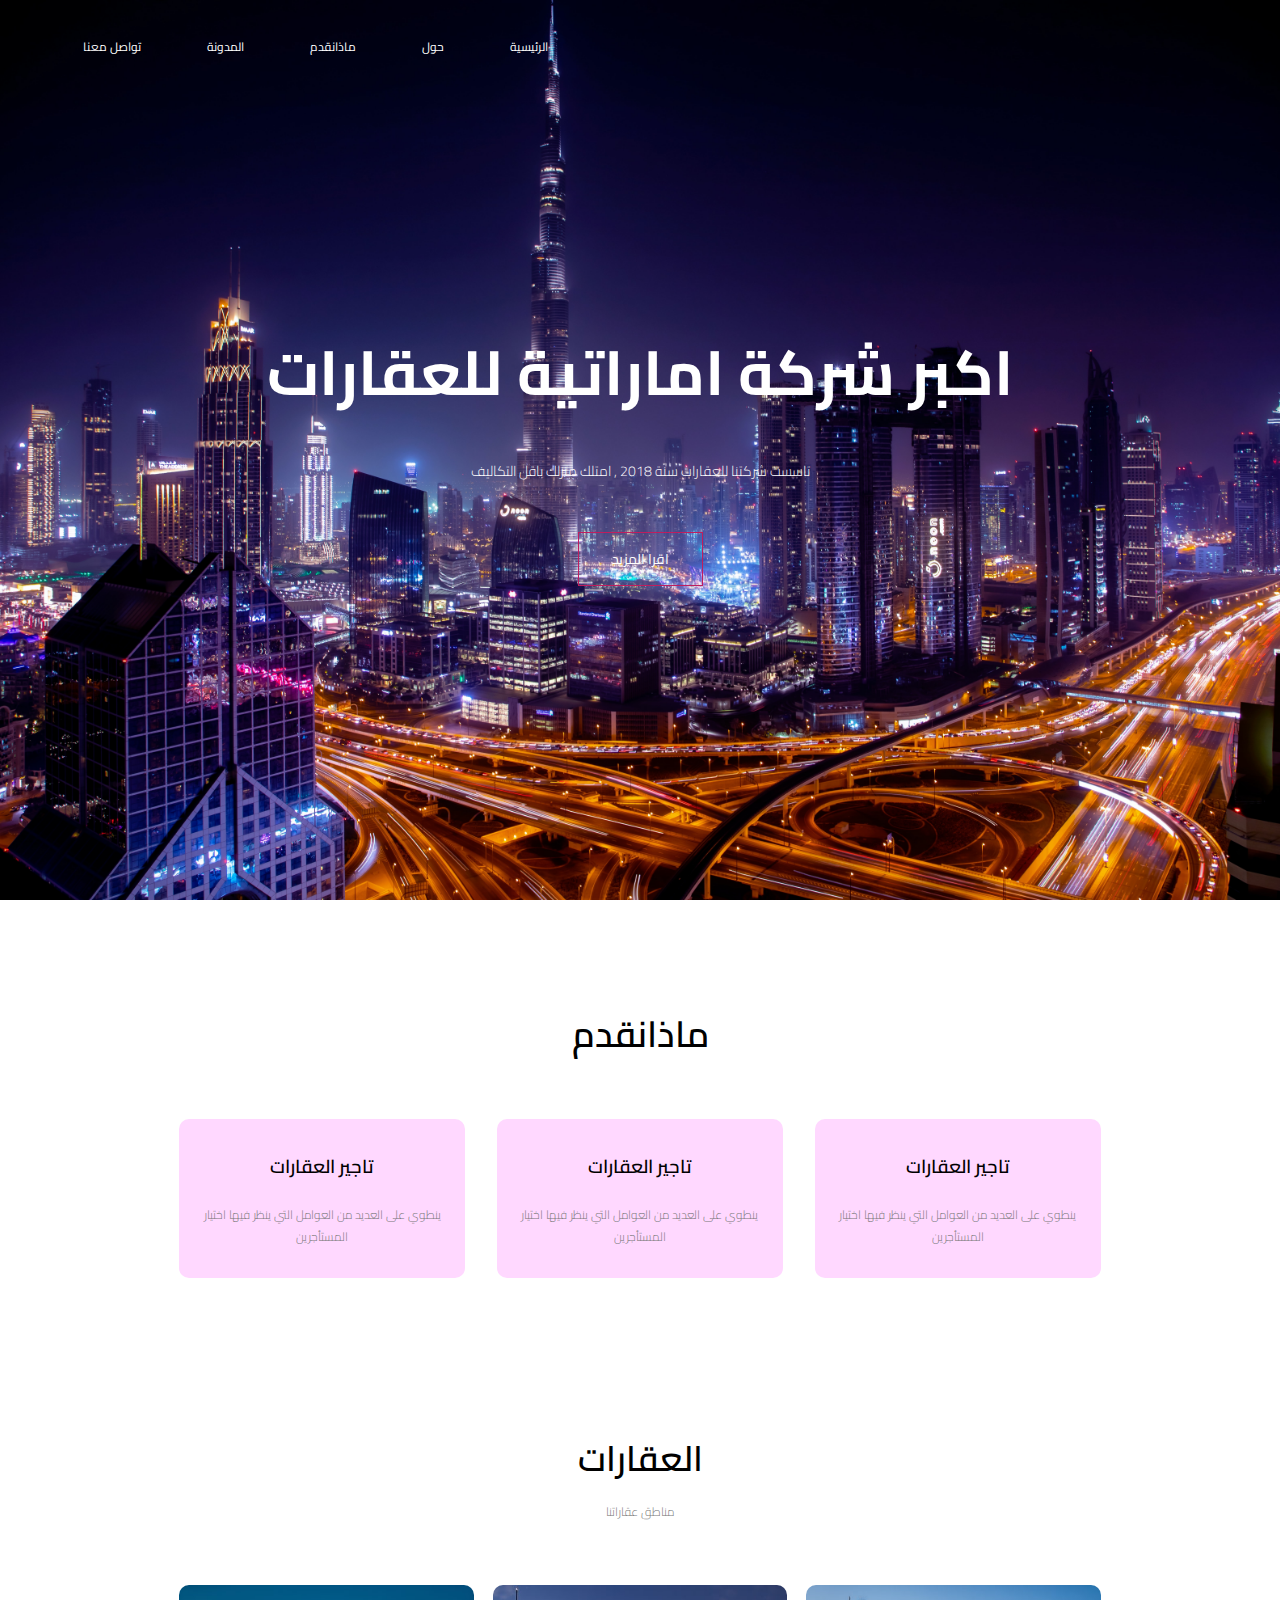
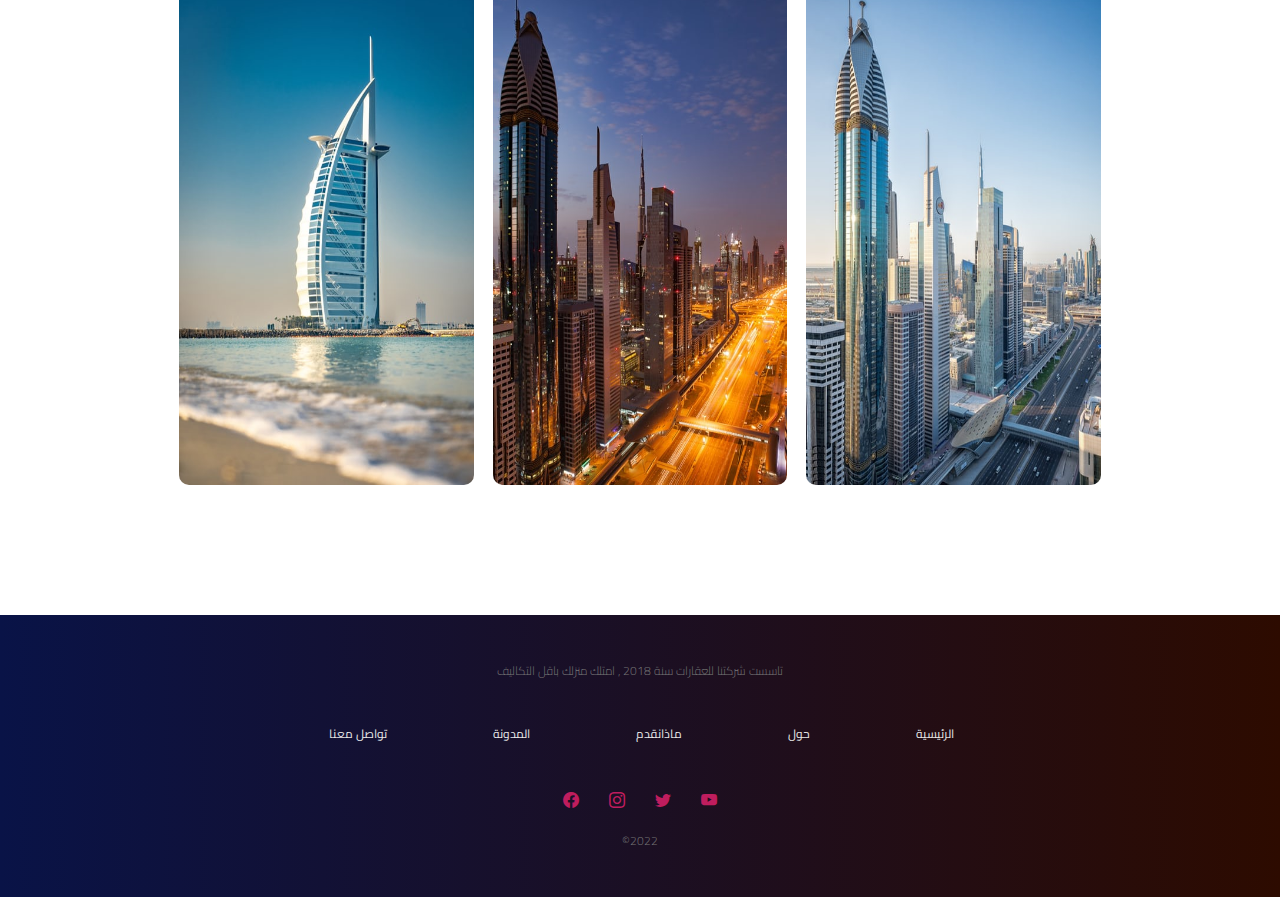
<file: index.html>
<!DOCTYPE html>
<html lang="en">
<head>
    <meta charset="UTF-8">
    <meta http-equiv="X-UA-Compatible" content="IE=edge">
    <meta name="viewport" content="width=device-width, initial-scale=1.0">
    <link rel="stylesheet" href="style.css">
    <link rel="preconnect" href="https://fonts.googleapis.com">
    <link rel="preconnect" href="https://fonts.gstatic.com" crossorigin>
    <link href="https://fonts.googleapis.com/css2?family=Almarai:wght@800&family=Cairo:wght@900&family=Lateef&family=Noto+Naskh+Arabic:wght@700&display=swap" rel="stylesheet">
    <title>coding hd</title>
    <link rel="stylesheet" href="https://cdn.jsdelivr.net/npm/bootstrap-icons@1.5.0/font/bootstrap-icons.css">
</head>
<body>
   <section class="header" id="head">
       <nav>
           <div class="lienk" id="navlinks">
               <ul>
                   <li><a href="contact.html">تواصل معنا</a></li>
                   <li><a href="blog.html">المدونة</a></li>
                   <li><a href="#service">ماذانقدم</a></li>
                   <li><a href="about.html">حول</a></li>
                   <li><a href="#">الرئيسية</a></li>
               </ul>
           </div>
       </nav>
        <div class="textbox">
            <h1>اكبر شركة اماراتية للعقارات</h1>
            <p>تاسست شركتنا للعقارات سنة 2018 , امتلك منزلك باقل التكاليف</p>
            <a href="#" class="btn1">اقرا المزيد</a>
        </div>
   </section>




   <section class="course" id="service">
    <h1>ماذانقدم</h1>
    <div class="row">
        <div class="course-col">
            <h3>تاجير العقارات</h3>
            <p>ينطوي على العديد من العوامل التي ينظر فيها اختيار المستأجرين</p>
        </div>
        <div class="course-col">
            <h3>تاجير العقارات</h3>
            <p>ينطوي على العديد من العوامل التي ينظر فيها اختيار المستأجرين</p>
        </div>
        <div class="course-col">
            <h3>تاجير العقارات</h3>
            <p>ينطوي على العديد من العوامل التي ينظر فيها اختيار المستأجرين</p>
        </div>
    </div>
   </section>



   <section class="compus">
       <h1>العقارات</h1>
       <p>مناطق عقاراتنا</p>
       <div class="row">
           <div class="compus-col">
               <img src="img/p1.jpeg" alt="">
               <div class="layer">
                   <h3>دبي</h3>
               </div>
           </div>
           <div class="compus-col">
            <img src="img/p2.jpeg" alt="">
            <div class="layer">
                <h3>ابوظبي</h3>
            </div>
        </div>
        <div class="compus-col">
            <img src="img/p3.jpeg" alt="">
            <div class="layer">
                <h3>العين</h3>
            </div>
        </div>
       </div>
   </section>



   <section class="cta footer">
       <div>
        <p>تاسست شركتنا للعقارات سنة 2018 , امتلك منزلك باقل التكاليف</p>
       </div>
       <div class="lienk2" id="navlinks">
        <ul>
            <li><a href="#">تواصل معنا</a></li>
            <li><a href="#">المدونة</a></li>
            <li><a href="#">ماذانقدم</a></li>
            <li><a href="#">حول</a></li>
            <li><a href="#">الرئيسية</a></li>
        </ul>
       </div>
       <div class="icons">
           <a href="#"><i class="bi bi-facebook"></i></a>
           <a href="#"><i class="bi bi-instagram"></i></a>
           <a href="#"><i class="bi bi-twitter"></i></a>
           <a href="#"><i class="bi bi-youtube"></i></a>
       </div>
       <p class="pp">©2022</p>
   </section>
</body>
</html>
</file>
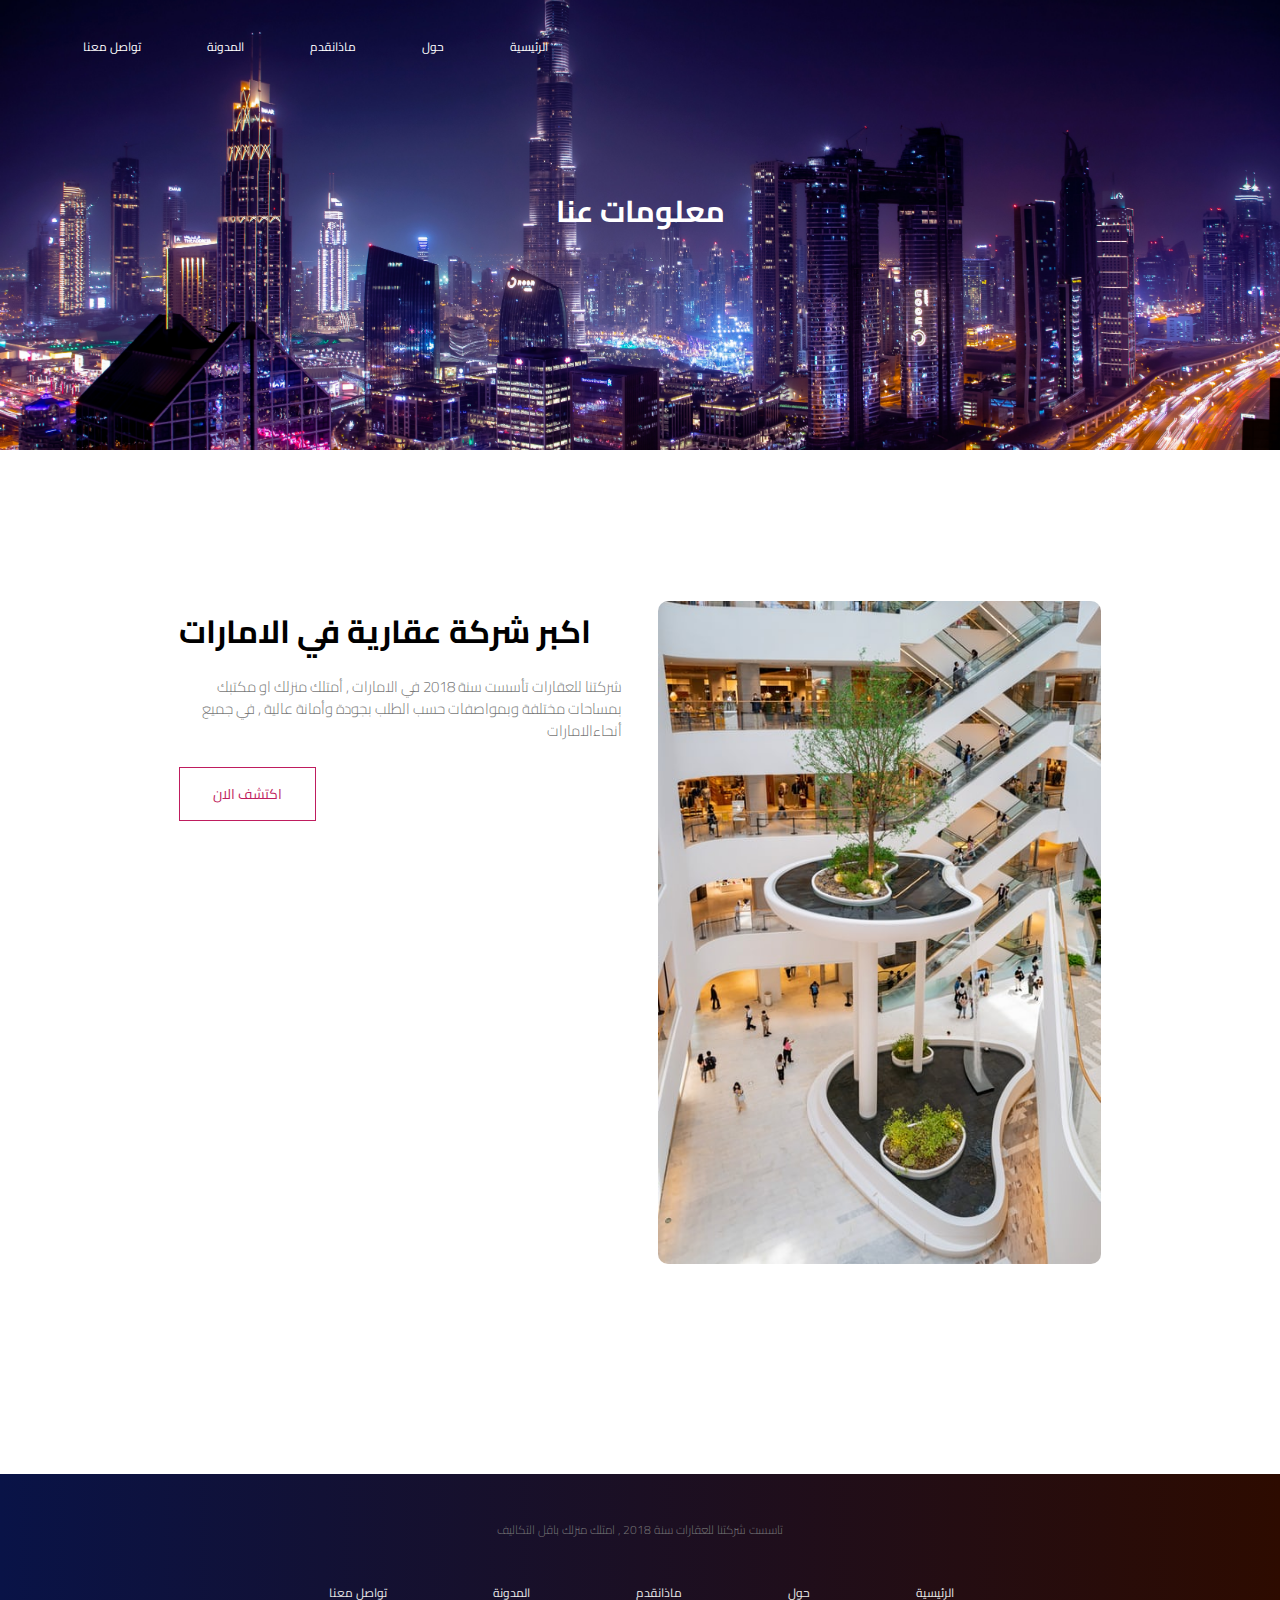
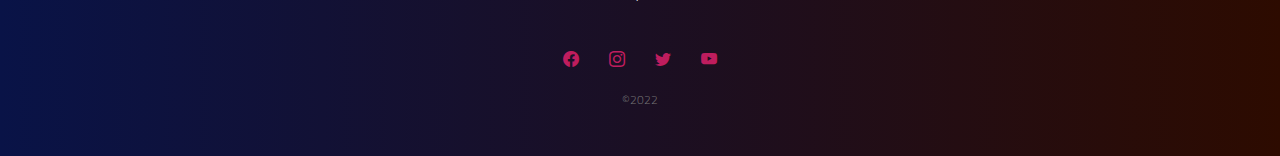
<file: about.html>
<!DOCTYPE html>
<html lang="en">
<head>
    <meta charset="UTF-8">
    <meta http-equiv="X-UA-Compatible" content="IE=edge">
    <meta name="viewport" content="width=device-width, initial-scale=1.0">
    <link rel="stylesheet" href="style.css">
    <link rel="preconnect" href="https://fonts.googleapis.com">
    <link rel="preconnect" href="https://fonts.gstatic.com" crossorigin>
    <link href="https://fonts.googleapis.com/css2?family=Almarai:wght@800&family=Cairo:wght@900&family=Lateef&family=Noto+Naskh+Arabic:wght@700&display=swap" rel="stylesheet">
    <title>Document</title>
    <link rel="stylesheet" href="https://cdn.jsdelivr.net/npm/bootstrap-icons@1.5.0/font/bootstrap-icons.css">
</head>
<body>
    <section class="about-hede">
        <nav>
            <div class="lienk" id="navlinks">
                <ul>
                    <li><a href="#">تواصل معنا</a></li>
                    <li><a href="#">المدونة</a></li>
                    <li><a href="#">ماذانقدم</a></li>
                    <li><a href="about.html">حول</a></li>
                    <li><a href="index.html">الرئيسية</a></li>
                </ul>
            </div>
        </nav>
        <h1>معلومات عنا</h1>
    </section>


    <section class="about_us">
        <div class="row">
            <div class="about-us-colmn">
                <h1>اكبر شركة عقارية في الامارات</h1>
                <p>شركتنا للعقارات تأسست سنة 2018 في الامارات  , أمتلك منزلك او مكتبك بمساحات مختلفة  وبمواصفات حسب الطلب بجودة وأمانة عالية , في جميع أنحاءالامارات </p>
                       <a href="#" class="btn1 btn-about">اكتشف الان</a>
            </div>
            <div class="about-us-colmn">
                <img src="img/p4.jpeg" alt="">
            </div>
        </div>
    </section>
    <section class="cta footer">
        <div>
         <p>تاسست شركتنا للعقارات سنة 2018 , امتلك منزلك باقل التكاليف</p>
        </div>
        <div class="lienk2" id="navlinks">
         <ul>
             <li><a href="#">تواصل معنا</a></li>
             <li><a href="#">المدونة</a></li>
             <li><a href="#">ماذانقدم</a></li>
             <li><a href="#">حول</a></li>
             <li><a href="#">الرئيسية</a></li>
         </ul>
        </div>
        <div class="icons">
            <a href="#"><i class="bi bi-facebook"></i></a>
            <a href="#"><i class="bi bi-instagram"></i></a>
            <a href="#"><i class="bi bi-twitter"></i></a>
            <a href="#"><i class="bi bi-youtube"></i></a>
        </div>
        <p class="pp">©2022</p>
    </section>
</body>
</html>
</file>
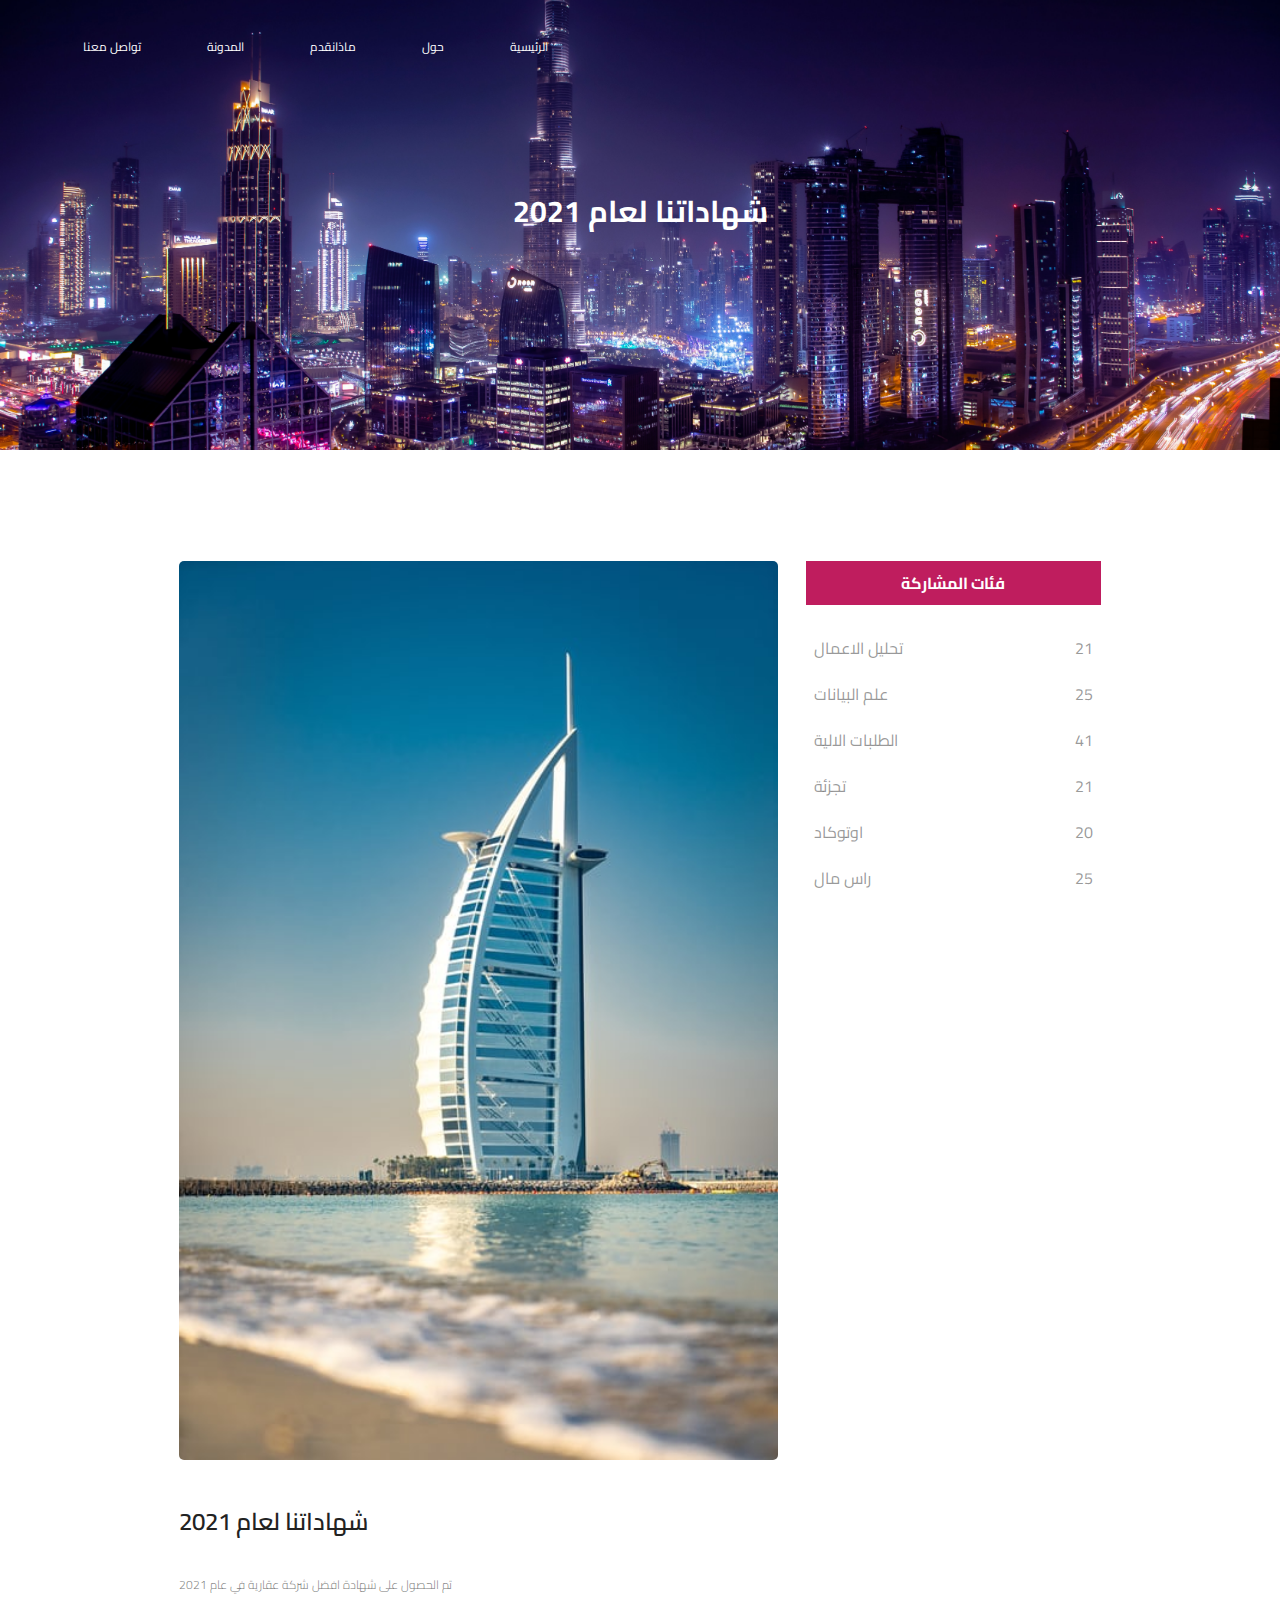
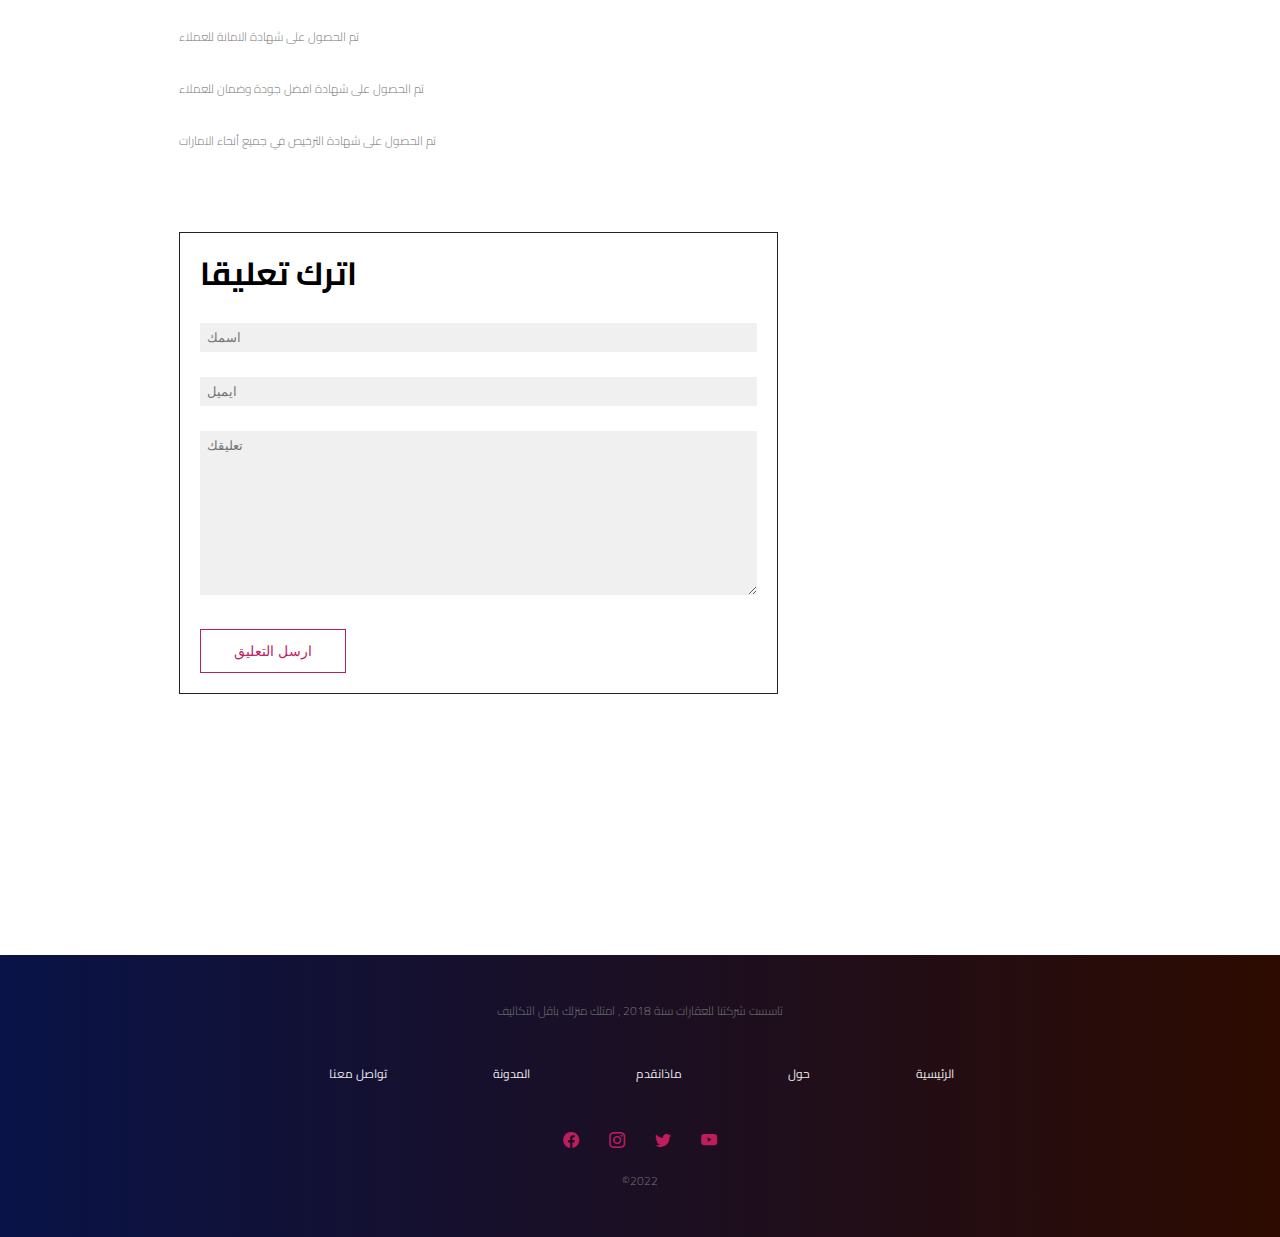
<file: blog.html>
<!DOCTYPE html>
<html lang="en">
<head>
    <meta charset="UTF-8">
    <meta http-equiv="X-UA-Compatible" content="IE=edge">
    <meta name="viewport" content="width=device-width, initial-scale=1.0">
    <link rel="stylesheet" href="style.css">
    <link rel="preconnect" href="https://fonts.googleapis.com">
    <link rel="preconnect" href="https://fonts.gstatic.com" crossorigin>
    <link href="https://fonts.googleapis.com/css2?family=Almarai:wght@800&family=Cairo:wght@900&family=Lateef&family=Noto+Naskh+Arabic:wght@700&display=swap" rel="stylesheet">
    <title>coding hd</title>
    <link rel="stylesheet" href="https://cdn.jsdelivr.net/npm/bootstrap-icons@1.5.0/font/bootstrap-icons.css">

</head>
<body>
    <section class="about-hede"><nav>
    <div class="lienk" id="navlinks">
        <ul>
            <li><a href="#">تواصل معنا</a></li>
            <li><a href="#">المدونة</a></li>
            <li><a href="#service">ماذانقدم</a></li>
            <li><a href="about.html">حول</a></li>
            <li><a href="index.html">الرئيسية</a></li>
        </ul>
    </div>
</nav>
<h1>
    شهاداتنا لعام 2021
</h1>
</section>


<section class="blog-content">
    <div class="row">
        <div class="blog-left">
            <img src="img/p1.jpeg" alt="...">
            <h2>شهاداتنا لعام 2021</h2>
            <p>تم الحصول على  شهادة افضل شركة عقارية في عام 2021</p>
            <br>
            <p> تم الحصول على شهادة الامانة للعملاء</p>
            <br>
            <p>تم الحصول على شهادة افضل جودة وضمان للعملاء</p>
            <br>
            <p>تم الحصول على شهادة الترخيص في جميع أنحاء الامارات</p>
            <br>

            <div class="comment">
                <h1>اترك تعليقا</h1>
                <form class="commentform">
                    <input type="text" required placeholder="اسمك">
                    <input type="text" required placeholder="ايميل">
                    <textarea name=""id=""cols="30" rows="10 pl" placeholder="تعليقك"></textarea>
                    <button type="submit" class="btn1 btn-about">ارسل التعليق</button>
                </form>
            </div>
        </div>
    <div class="blog-right">
        <h3>فئات المشاركة</h3>
        <div>
            <span>تحليل الاعمال</span>
            <span>21</span>
        </div>
        <div>
            <span>علم البيانات</span>
            <span>25</span>
        </div>
        <div>
            <span>الطلبات الالية </span>
            <span>41</span>
        </div>
        <div>
            <span>تجزئة</span>
            <span>21</span>
        </div>
        <div>
            <span>اوتوكاد</span>
            <span>20</span>
        </div>
        <div>
            <span>راس مال</span>
            <span>25</span>
        </div>
    </div>   
    </div>
</section>


<section class="cta footer">
    <div>
     <p>تاسست شركتنا للعقارات سنة 2018 , امتلك منزلك باقل التكاليف</p>
    </div>
    <div class="lienk2" id="navlinks">
     <ul>
         <li><a href="#">تواصل معنا</a></li>
         <li><a href="#">المدونة</a></li>
         <li><a href="#">ماذانقدم</a></li>
         <li><a href="#">حول</a></li>
         <li><a href="#">الرئيسية</a></li>
     </ul>
    </div>
    <div class="icons">
        <a href="#"><i class="bi bi-facebook"></i></a>
        <a href="#"><i class="bi bi-instagram"></i></a>
        <a href="#"><i class="bi bi-twitter"></i></a>
        <a href="#"><i class="bi bi-youtube"></i></a>
    </div>
    <p class="pp">©2022</p>
</section>
</body>
</html>
</file>
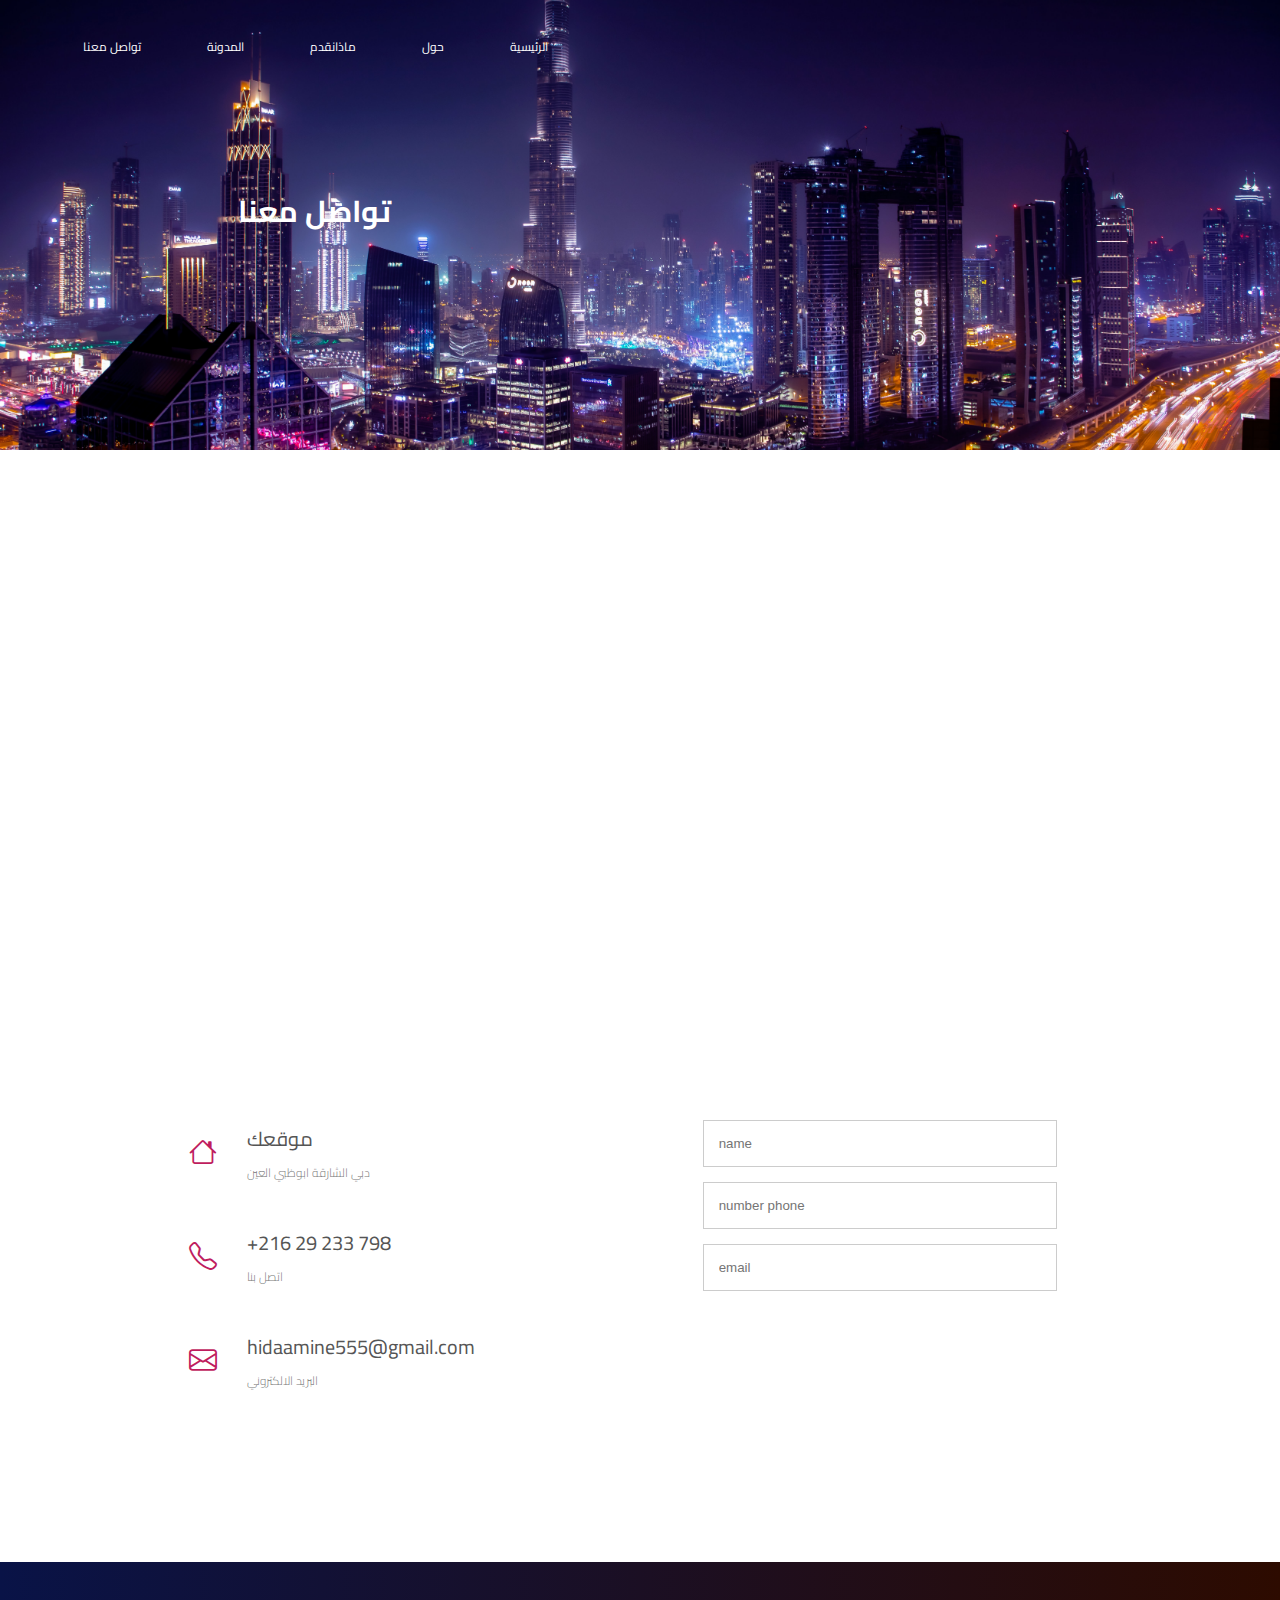
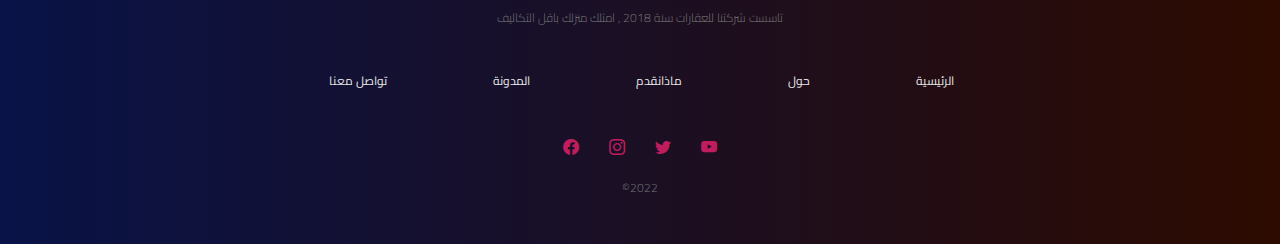
<file: contact.html>
<!DOCTYPE html>
<html lang="en">
<head>
    <meta charset="UTF-8">
    <meta http-equiv="X-UA-Compatible" content="IE=edge">
    <meta name="viewport" content="width=device-width, initial-scale=1.0">
    <link rel="stylesheet" href="style.css">
    <link rel="preconnect" href="https://fonts.googleapis.com">
    <link rel="preconnect" href="https://fonts.gstatic.com" crossorigin>
    <link href="https://fonts.googleapis.com/css2?family=Almarai:wght@800&family=Cairo:wght@900&family=Lateef&family=Noto+Naskh+Arabic:wght@700&display=swap" rel="stylesheet">
    <title>coding hd</title>
    <link rel="stylesheet" href="https://cdn.jsdelivr.net/npm/bootstrap-icons@1.5.0/font/bootstrap-icons.css">
</head>
<body>
    <section class="about-hede">
        <nav>
            <div class="lienk" id="navlinks">
                <ul>
                    <li><a href="contact.html">تواصل معنا</a></li>
                    <li><a href="blog.html">المدونة</a></li>
                    <li><a href="#service">ماذانقدم</a></li>
                    <li><a href="about.html">حول</a></li>
                    <li><a href="#index.html">الرئيسية</a></li>
                </ul>
                <h1>تواصل معنا</h1>
            </div>
        </nav>
    </section>

    <section class="location">
        <iframe src="https://www.google.com/maps/embed?pb=!1m18!1m12!1m3!1d461636.2633146871!2d55.834770501296155!3d25.31987937228083!2m3!1f0!2f0!3f0!3m2!1i1024!2i768!4f13.1!3m3!1m2!1s0x3e5f5f5fede7964b%3A0x2a830aa19c1f6d89!2z2KfZhNi02KfYsdmC2KkgLSDYpdmF2KfYsdipINin2YTYtNin2LHZgtip2ZEgLSDYp9mE2KXZhdin2LHYp9iqINin2YTYudix2KjZitipINin2YTZhdiq2K3Yr9ip!5e0!3m2!1sar!2stn!4v1640350986689!5m2!1sar!2stn" width="600" height="450" style="border:0;" allowfullscreen="" loading="lazy"></iframe>

    </section>

    <div class="contact">
        <div class="row">
            <div class="contact-colm">
                <div>
                    <a href="#"><i class="bi bi-house"></i></a>
                    <span>
                        <h5>موقعك</h5>
                        <p>دبي الشارقة ابوظبي العين</p>
                    </span>
                </div>
                <div>
                    <a href="#"><i class="bi bi-telephone"></i></a>
                    <span>
                        <h5>+216 29 233 798</h5>
                        <p>اتصل بنا</p>
                    </span>
                </div>
                <div>
                    <a href="#"><i class="bi bi-envelope"></i></a>
                    <span>
                        <h5>hidaamine555@gmail.com</h5>
                        <p>البريد الالكتروني</p>
                    </span>
                </div>
            </div>
            <div class="contact-colm">
                <form action="" class="contact">
                    <input type="text" required placeholder="name">
                    <input type="text" required placeholder="number phone">
                    <input type="email" required placeholder="email">
                </form>
            </div>
        </div>
    </div>

    <section class="cta footer">
        <div>
         <p>تاسست شركتنا للعقارات سنة 2018 , امتلك منزلك باقل التكاليف</p>
        </div>
        <div class="lienk2" id="navlinks">
         <ul>
             <li><a href="#">تواصل معنا</a></li>
             <li><a href="#">المدونة</a></li>
             <li><a href="#">ماذانقدم</a></li>
             <li><a href="#">حول</a></li>
             <li><a href="#">الرئيسية</a></li>
         </ul>
        </div>
        <div class="icons">
            <a href="#"><i class="bi bi-facebook"></i></a>
            <a href="#"><i class="bi bi-instagram"></i></a>
            <a href="#"><i class="bi bi-twitter"></i></a>
            <a href="#"><i class="bi bi-youtube"></i></a>
        </div>
        <p class="pp">©2022</p>
    </section>
</body>
</html>
</file>
<file: style.css>
*{
    margin: 0;
    padding: 0;
    box-sizing: border-box;
}
body{
    font-family: 'Cairo', sans-serif;
}
html{
    scroll-behavior: smooth;
}
body p{
    color: #777;
    font-weight: 300;
    line-height: 22px;
    padding: 10px;
    font-size: 12px;
}
.header{
    min-height: 100vh;
    width: 100%;
    background-image: url('img/ravi-kumar-lEtNRV6N4K4-unsplash.jpg');
    background-size: cover;
    background-position: center;
    position: relative;
}
nav{
    display: flex;
    padding: 0 4%;
    justify-content: space-between;
    align-items: center;
}
nav img{
    width: 230px;
}
.lienk ul li{
    list-style: none;
    display: inline-block;
    margin: 30px;
}
.lienk ul li a{
    position: relative;
    text-decoration: none;
    color: rgb(255, 255, 255);
    padding: 5px 2px;
    font-size: 12px;
}
.lienk ul li a::after{
    content: '';
    width: 0;
    height: 3px;
    margin: auto;
    display: block;
    background: #bf1d5e;
    transition: width 0.5s;
}
.lienk ul li a:hover::after{
    width: 100%;
}
.textbox{
    width: 90%;
    top: 50%;
    left: 50%;
    color: #fff;
    position: absolute;
    transform: translate(-50%, -50%);
    text-align: center;
}
.textbox h1{
    font-size: 62px;
}
.textbox p{
    margin: 20px 0 40px ;
    font-size: 14px;
    color: rgb(255, 255, 255);
}
.btn1{
    display: inline-block;
    text-decoration: none;
    color: #fff;
    border: 1px solid #bf1d5e;
    padding: 13px 33px;
    font-size: 14px;
    background: transparent;
    position: relative;
    cursor: pointer;
}
.btn1:hover{
    border: 1px solid #bf1d5e;
    background: #bf1d5e;
    transition: 1s;
}



.course{
    text-align: center;
    width: 80%;
    margin: auto;
    padding-top: 100px;
}
.course h1{
    font-size: 36px;
    font-weight: 600;
}
.row{
    margin: 5%;
    display: flex;
    justify-content: space-between;
}
.course-col{
    flex-basis: 31%;
    border-radius: 10px;
    background: #ffd8ff;
    margin-bottom: 5%;
    padding: 20px 12px;
    transition: 0.5s;
}
.course-col h3{
    font-weight: 600;
    margin: 10px 0;
    text-align: center;
}
.course-col:hover{
    box-shadow: 0 0 20px;
}




.compus{
    text-align: center;
    width: 80%;
    margin: auto;
    padding-top: 50px;
}
.compus h1{
    font-size: 35px;
    font-weight: 600;
}
.compus p{
    color: #777;
    font-weight: 300;
    line-height: 22px;
    padding: 10px;
    font-size: 12px;
}
.compus-col{
    flex-basis: 32%;
    border-radius: 10px;
    margin-bottom: 30px;
    overflow: hidden;
    position: relative;
}
.compus-col img{
    width: 100%;
    height: 500px;
    display: block;
}
.layer{
    position: absolute;
    width: 100%;
    height: 100%;
    background: transparent;
    top: 0;
    left: 0;
    transition: 0.5s;
}
.layer:hover{
    background: rgba(255, 0, 0, 0.7);
}
.layer h3{
    width: 100%;
    color: #fff;
    font-size: 25px;
    font-weight: 500;
    position: absolute;
    bottom: 0;
    left: 50%;
    transform: translateX(-50%);
    opacity: 0;
    transition: 0.5s;
}
.layer:hover h3{
    bottom: 49%;
    opacity: 1;
}
.cta{
    width: 100%;
    margin-top: 100px;
    background: linear-gradient(to right, #091347, #2d0b00);
    background-size: cover;
    background-position: center;
    text-align: center;
    padding: 100px 0;
}
.cta h2{
    margin-bottom: 40px;
    color: #fff;
    padding: 0;
    text-align: center;
}
.footer{
    width: 100%;
    text-align: center;
    padding: 30px 0;
}
.footer p{
    color: #777;
    font-weight: 300;
    line-height: 22px;
    padding: 15px;
    font-size: 12px;
}
.lienk2 ul li{
    list-style: none;
    display: inline-block;
    margin: 20px 50px 5px;
}
.lienk2 ul li a{
    position: relative;
    text-decoration: none;
    color: rgb(233, 233, 233);
    padding: 5px 2px;
    font-size: 12px;
}
.lienk2 ul li a::after{
    content: '';
    width: 0;
    height: 3px;
    margin: auto;
    display: block;
    background: #bf1d5e;
    transition: width 0.5s;
}
.lienk2 ul li a:hover::after{
    width: 100%;
}
.icons .bi{
    color: #bf1d5e;
    margin: 0 13px;
    cursor: pointer;
}
.bi-suit-heart{
    color: #bf1d5e;
}


.about-hede{
    height: 50vh;
    width: 100%;
    background-image: url(img/ravi-kumar-lEtNRV6N4K4-unsplash.jpg);
    background-size: cover;
    background-position: center;
    text-align: center;
    color: #fff;
}
.about-hede h1{
    margin-top: 60px;
    font-size: 30px;
}
.about_us{
    width: 80%;
    margin: auto;
    padding-top: 100px;
    padding-bottom: 50px;
}
.about-us-colmn{
    flex-basis: 48%;
    margin: 30px 2xp;
}
.about-us-colmn img{
    width: 100%;
    border-radius: 10px;
}
.about-us-colmn h1{
    padding-top: 0;
}
.about-us-colmn p{
    padding: 15px 0 25px;
    text-align: right;
    color: #777;
    font-size: 15px;
    font-weight: 300;
    line-height: 22px;
}
.btn-about{
    border: 1px solid #bf1d5e;
    color: #bf1d5e;
    background: transparent;
}
.btn-about:hover{
    color: #fff;
}



.blog-content{
    width: 80%;
    margin: auto;
    padding: 60px 0;
}
.blog-left{
    flex-basis: 65%;
}
.blog-left img{
    width: 100%;
    border-radius: 5px;
}
.blog-left h2{
    color: #222;
    font-weight: 600;
    margin: 30px 0;
}
.blog-left p{
    padding: 0;
}
.blog-right{
    flex-basis: 32%;
}
.blog-right h3{
    color: #fff;
    background: #bf1d5e;
    padding: 7px 0;
    margin-bottom: 20px;
    font-size: 16px;
    text-align: center;
}
.blog-right div{
    display: flex;
    justify-content: space-between;
    color: rgba(85, 85, 85, 0.6);
    align-items: center;
    padding: 8px;
}
.comment{
    border: 1px solid #222;
    margin: 50px 0;
    padding: 10px 20px;
}
.comment h1{
    text-align: left;
    margin-bottom: 10px;
}
.commentform input,textarea{
    width: 100%;
    padding: 7px;
    margin-bottom: 15px;
    margin-top: 10px;
    border: none;
    background: #f0f0f0;
    outline: none;
}
.commentform button{
    margin: 10px 0;
}

.location{
    width: 80%;
    margin: auto;
    padding: 80px;
}
.location iframe{
    width: 100%;
}
.contact{
    width: 80%;
    margin: auto;
}
.contact-colm{
    flex-basis: 48%;
    margin-bottom: 30px;
}
.contact-colm div{
    display: flex;
    align-items: center;
    margin-bottom: 40px;
}
.contact-colm div .bi{
    font-size: 28px;
    color: #bf1d5e;
    margin: 10px;
    margin-right: 30px;
}
.contact-colm div h5{
    font-size: 20px;
    color: #555;
    font-weight: 400;
    margin-bottom: 5px;
}
.contact-colm div p{
    padding: 0;
}
.contact-colm .contact input, .contact-colm textarea{
    width: 100%;
    padding: 15px;
    margin-bottom: 15px;
    border: 1px solid #ccc;
    background: #fff;
    outline: none;
}
.contact-colm button{
    margin: 10px 0;
}
</file>
